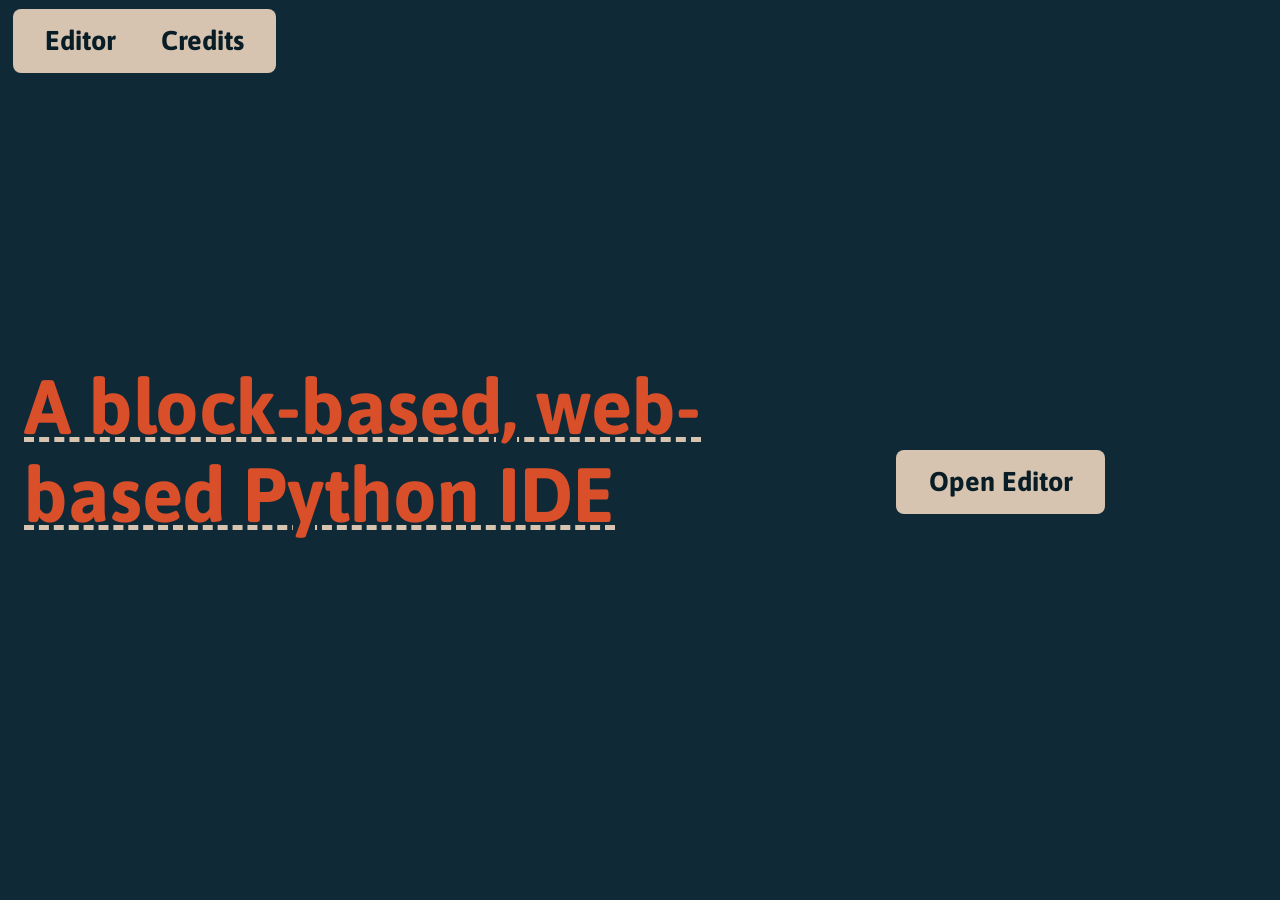
<file: index.html>
<!DOCTYPE HTML>
<html lang="en">
<head>
  <meta charset="UTF-8">
  <meta name="viewport" content="width=device-width, initial-scale=1.0">
  <title>PyBlocks</title>

  <link rel="stylesheet" href="style.css">
</head>
<body>
  <a href="/editor" class="btn" style="--x: 1%; --y: 1%;">Editor</a>
  <a href="/credits" class="btn" style="--x: 10%; --y: 1%;">Credits</a>
  
  <h1>A block-based, web-based Python IDE</h1>
  <a href="editor/" class="btn" style="--x: 70%; --y: 50%;">Open Editor</a>
</body>
</file>
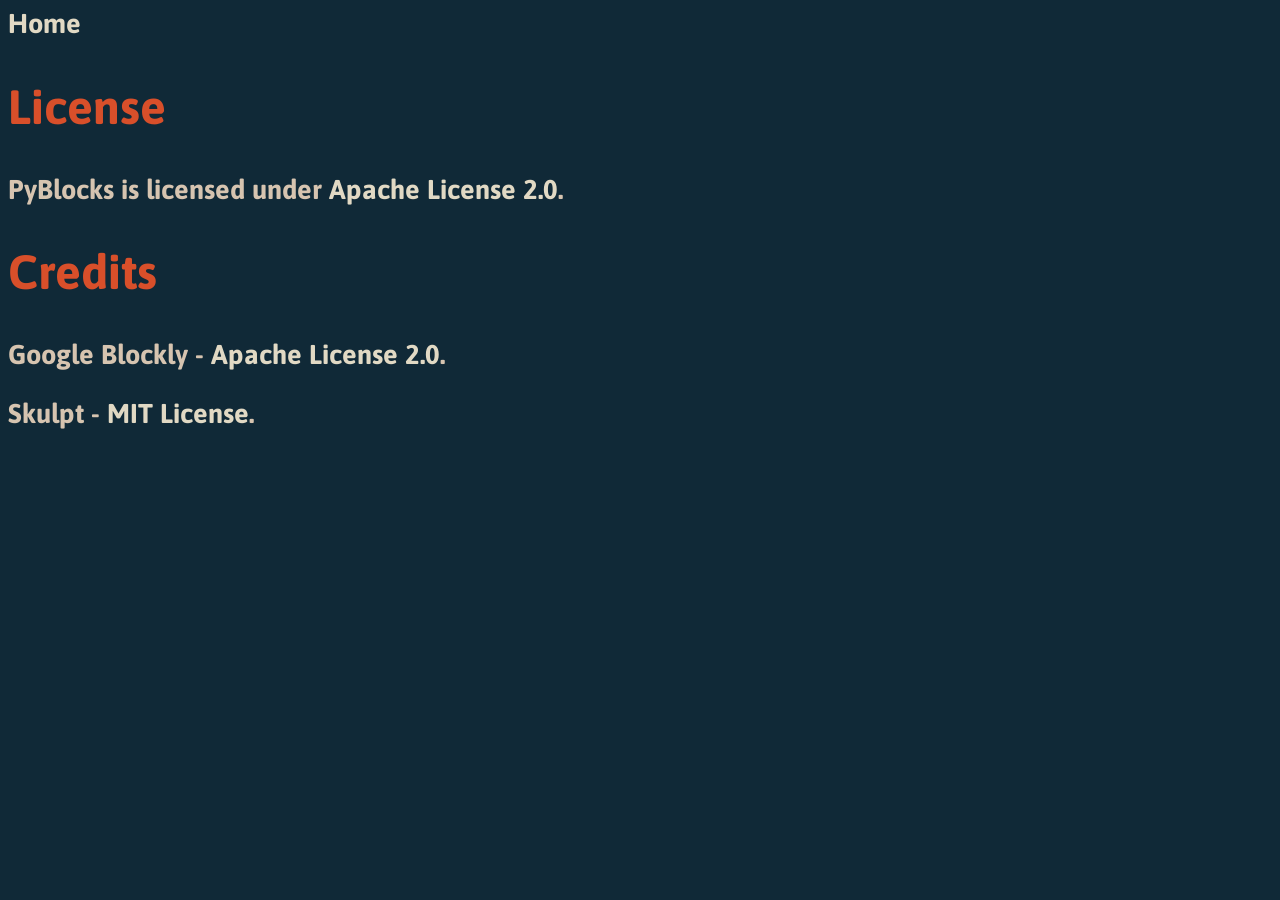
<file: credits/index.html>
<!DOCTYPE html>
<html lang="en">
<head>
  <meta charset="UTF-8">
  <meta name="viewport" content="width=device-width, initial-scale=1.0">
  <title>PyBlocks Credits</title>

  <link rel="stylesheet" href="../style.css">
</head>
<body>
  <a href="../">Home</a>   
  <h2>License</h2>
  <p>PyBlocks is licensed under <a href="https://opensource.org/license/Apache-2.0" target="_blank">Apache License 2.0</a>.</p>
  <h2>Credits</h2>
  <p>Google Blockly - <a href="https://opensource.org/license/Apache-2.0" target="_blank">Apache License 2.0</a>.</p>
  <p>Skulpt - <a href="https://opensource.org/license/mit" target="_blank">MIT License</a>.</p>
</body>
</file>
<file: style.css>
@import url('https://fonts.googleapis.com/css2?family=Asap');

body {
  background-color: #102937
}

h1 {
  margin: 0;  
  font-family: 'Asap';
  position: absolute;
  top: 50%;
  left: 30%;
  transform: translate(-50%, -50%);
  text-align: left;
  max-width: 45rem;
  font-size: clamp(2.5rem, 6vw, 6rem);
  font-weight: 700;
  color: #d84f2a;
  text-decoration: underline dashed #d6c4b0 5px;
}

header {
  background-color: #d6c4b0
  width: 100%;
  padding: 15px 30px;
}

h2 {
  font-family: 'Asap';
  font-weight: 700;
  font-size: clamp(1.8rem, 4vw, 3rem);
  color: #d84f2a;
}

p {
  font-family: 'Asap';
  font-weight: 700;
  max-width: 50rem;
  font-size: clamp(1.1rem, 1.5vw + 0.5rem, 1.8rem);
  color: #d6c4b0;
}

.btn {
  position: absolute;
  left: var(--x);
  top: var(--y);
  transform: translate(-50%, -50%)
  display: inline-block;
  font-family: 'Asap', sans-serif;
  font-weight: 700;
  font-size: clamp(1.1rem, 1.5vw + 0.5rem, 1.8rem);
  padding: 0.6em 1.2em;
  border-radius: 0.5rem;
  background-color: #d6c4b0;
  color: #091d26;
  text-decoration: none;
  transition: background-color 0.2s ease;
}

.btn:hover {
  background-color: #d84f2a;
}

a {
  font-family: 'Asap';
  color: #e1d9c4;
  text-decoration: none;
  font-weight: 700;
  font-size: clamp(1.1rem, 1.5vw + 0.5rem, 1.8rem);
}

a:hover {
  background-color: #d84f2a;
}

.header {
  display: inline-flex;
  gap: 1.5rem;
}

#blocklyDiv {
  height: 600px;
  width: 100%;
}
</file>
